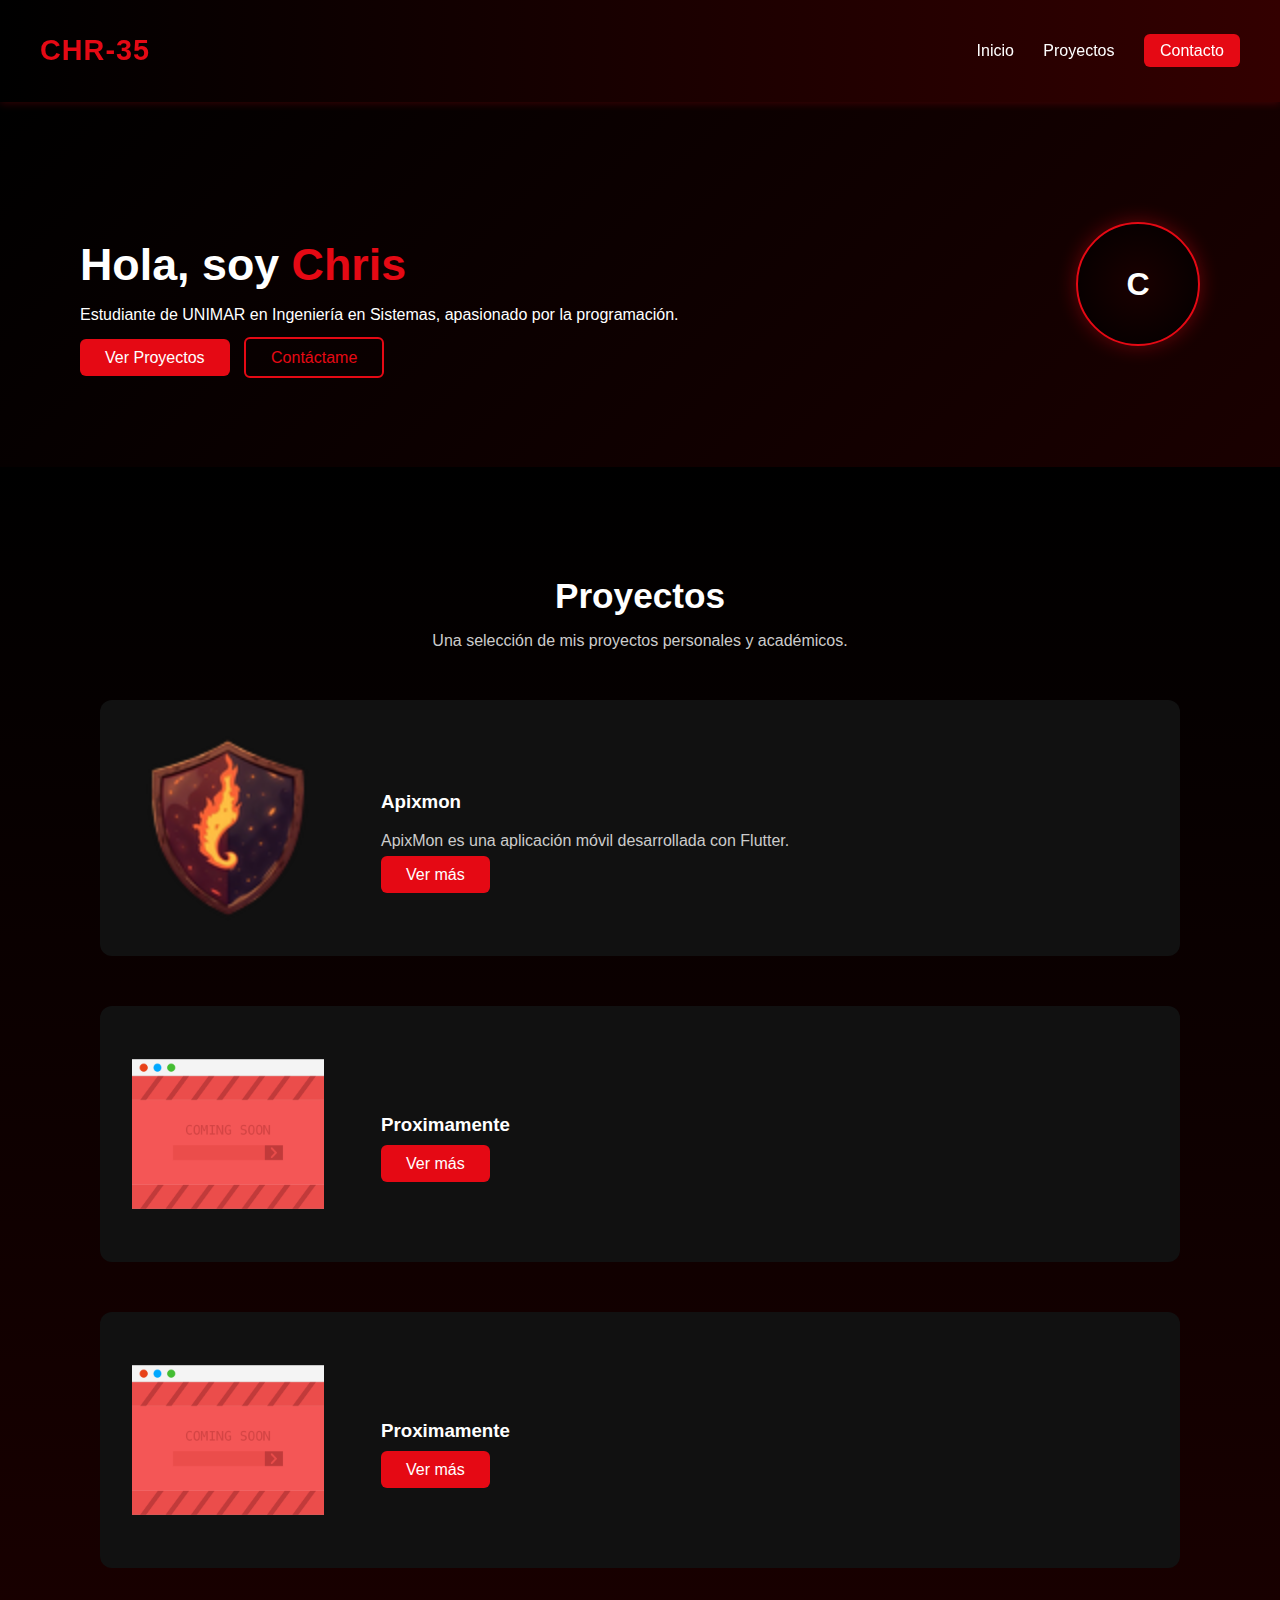
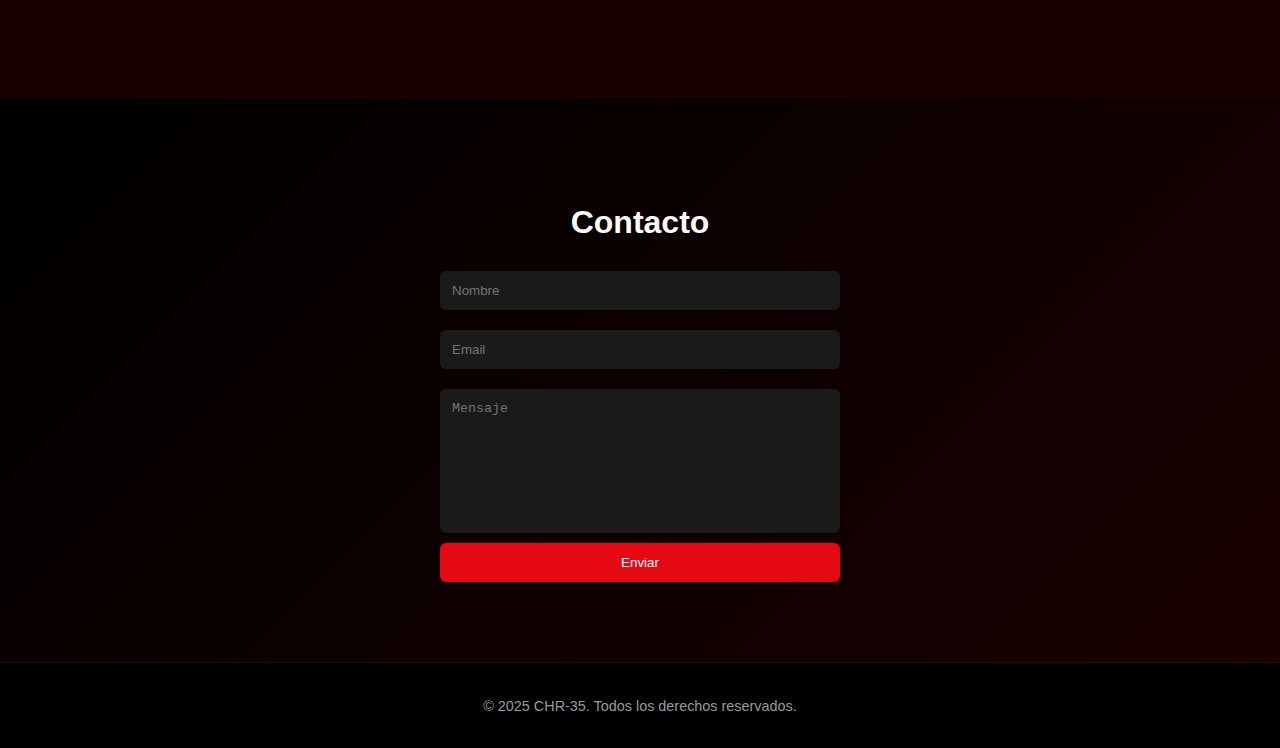
<file: index.html>
<!DOCTYPE html>
<html lang="es">

<head>
    <meta charset="UTF-8" />
    <meta name="viewport" content="width=device-width, initial-scale=1.0" />
    <title>Portafolio de Chris</title>
    <link rel="icon" href="../img/letra-c.png" />
    <link rel="stylesheet" href="css/styles.css" />
</head>

<body>
    <!-- Header -->
    <header class="site-header">
        <h1 class="logo">CHR-35</h1>
        <nav class="nav">
            <a href="#inicio">Inicio</a>
            <a href="#proyectos">Proyectos</a>
            <a href="#contacto" class="btn-header">Contacto</a>
        </nav>
    </header>

    <!-- Hero -->
    <section id="inicio" class="hero">
        <div class="hero-text">
            <h2>Hola, soy <span class="accent">Chris</span></h2>
            <p>Estudiante de UNIMAR en Ingeniería en Sistemas, apasionado por la programación.</p>
            <div class="hero-buttons">
                <a href="#proyectos" class="btn">Ver Proyectos</a>
                <a href="#contacto" class="btn-outline">Contáctame</a>
            </div>
        </div>
        <div class="hero-image">C</div>
    </section>

    <!-- Proyectos -->
    <section id="proyectos" class="projects">
        <h2>Proyectos</h2>
        <p>Una selección de mis proyectos personales y académicos.</p>

        <div class="project">
            <img src="/img/apixmonmini.png" alt="Proyecto A">
            <div class="project-info">
                <h3>Apixmon</h3>
                <p>ApixMon es una aplicación móvil desarrollada con Flutter.</p>
                <a href="/projects/apixmon.html" class="btn">Ver más</a>
            </div>
        </div>

        <div class="project">
            <img src="img/ventana.png" alt="Proyecto B">
            <div class="project-info">
                <h3>Proximamente</h3>
                <a href="/projects/coming_soon.html" class="btn">Ver más</a>
            </div>
        </div>

        <div class="project">
            <img src="img/ventana.png" alt="Proyecto C">
            <div class="project-info">
                <h3>Proximamente</h3>
                <a href="/projects/coming_soon.html" class="btn">Ver más</a>
            </div>
        </div>
    </section>

    <!-- Contacto -->
    <section id="contacto" class="contact">
        <h2>Contacto</h2>
        <form>
            <input type="text" placeholder="Nombre" required>
            <input type="email" placeholder="Email" required>
            <textarea placeholder="Mensaje" required></textarea>
            <button type="submit" class="btn">Enviar</button>
        </form>
    </section>

    <!-- Footer -->
    <footer>
        <p>&copy; 2025 CHR-35. Todos los derechos reservados.</p>
    </footer>
</body>

</html>
</file>
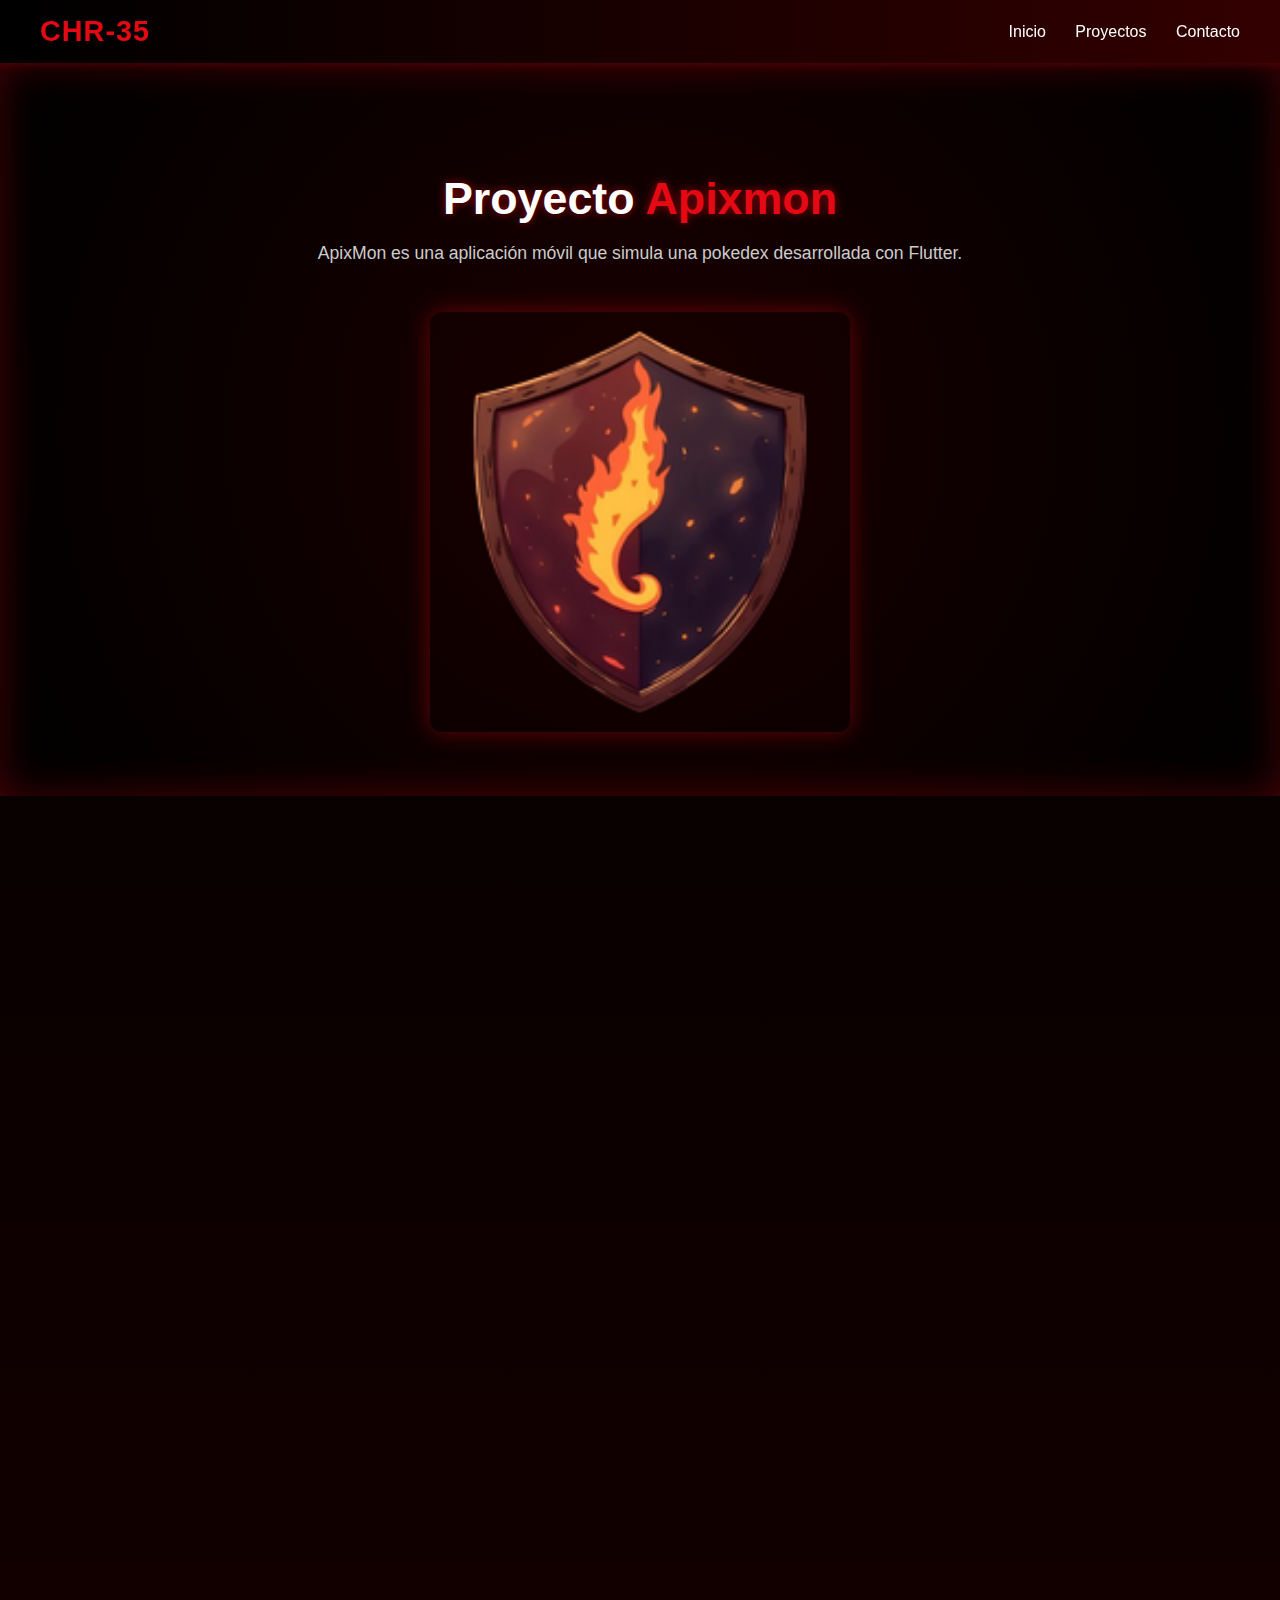
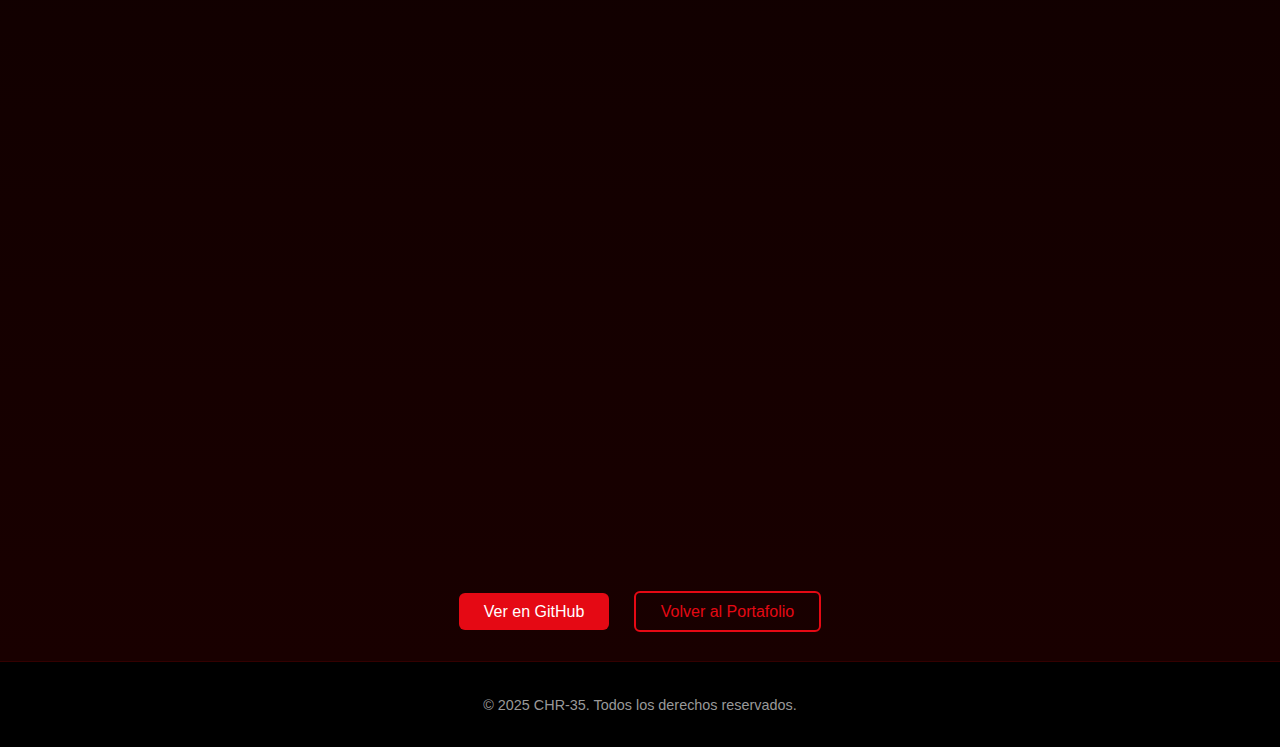
<file: projects/apixmon.html>
<!DOCTYPE html>
<html lang="es">

<head>
    <meta charset="UTF-8">
    <meta name="viewport" content="width=device-width, initial-scale=1.0">
    <title>Apixmon | Proyecto 1</title>
    <link rel="stylesheet" href="../css/styles.css">
    <link rel="icon" href="../img/letra-c.png" type="image/png">
</head>

<body>
    <!-- ===== Header ===== -->
    <header class="site-header">
        <div class="logo">CHR-35</div>
        <nav class="nav">
            <a href="../index.html">Inicio</a>
            <a href="../index.html#proyectos">Proyectos</a>
            <a href="../index.html#contacto">Contacto</a>
        </nav>
    </header>

    <!-- ===== Hero del Proyecto ===== -->
    <section class="project-hero">
        <h1>Proyecto <span>Apixmon</span></h1>
        <p class="subtitle">
            ApixMon es una aplicación móvil que simula una pokedex desarrollada con Flutter.
        </p>
        <div class="project-hero-img">
            <img src="../img/apixmon.png" alt="Proyecto Apixmon">
        </div>
    </section>

    <!-- ===== Sección Descripción ===== -->
    <section class="descripcion">
        <h2>Descripción general</h2>
        <p>
            ApixMon es una aplicación móvil desarrollada con
            <strong>Flutter</strong>, ApixMon es una aplicación móvil desarrollada con Flutter que funciona como una Pokédex digital completa. Utilizando la
            PokeAPI, ofrece una experiencia interactiva que permite explorar, buscar y filtrar Pokémon por tipo o región de forma
            eficiente. Cada criatura cuenta con una ficha detallada que presenta toda su información esencial de manera clara y
            organizada.
            
            La aplicación se distingue por su diseño visual moderno y elegante, basado en un tema oscuro que realza los colores de
            los Pokémon y mejora la experiencia de usuario. Su interfaz intuitiva y amigable garantiza una navegación fluida,
            haciendo que la gestión de tu colección Pokémon sea tanto práctica como visualmente atractiva.
        </p>
    </section>

    <!-- ===== Sección Características ===== -->
    <section class="caracteristicas">
        <h2>Características principales</h2>
        <ul>
            <li>🔎 Uso de la API pública <strong>PokéAPI</strong>.</li>
            <li>📋 Vista de detalles: imagen oficial, altura, peso, tipos y estadísticas base.</li>
            <li>🗂️ Filtro por región y tipo.</li>
            <li>🌙 Modo oscuro con esquema de colores negro y rojo.</li>
        </ul>
    </section>

    <!-- ===== Sección Galería ===== -->
    <section class="galeria">
        <h2>Galería del proyecto</h2>
        <div class="imagenes">
            <img src="../img/apixmon1.png" alt="Pantalla principal Apixmon">
            <img src="../img/apixmon2.png" alt="Resultados de búsqueda Apixmon">
            <img src="../img/apixmon3.png" alt="Detalle de Pokémon Apixmon">
        </div>
    </section>

    <!-- ===== Botones ===== -->
    <section class="botones-final">
        <a href="https://github.com/CHR-35/ApixMon" target="_blank" class="btn">Ver en GitHub</a>
        <a href="../index.html" class="btn-outline">Volver al Portafolio</a>
    </section>

    <!-- ===== Footer ===== -->
    <footer>
        <p>&copy; 2025 CHR-35. Todos los derechos reservados.</p>
    </footer>
</body>

</html>
</file>
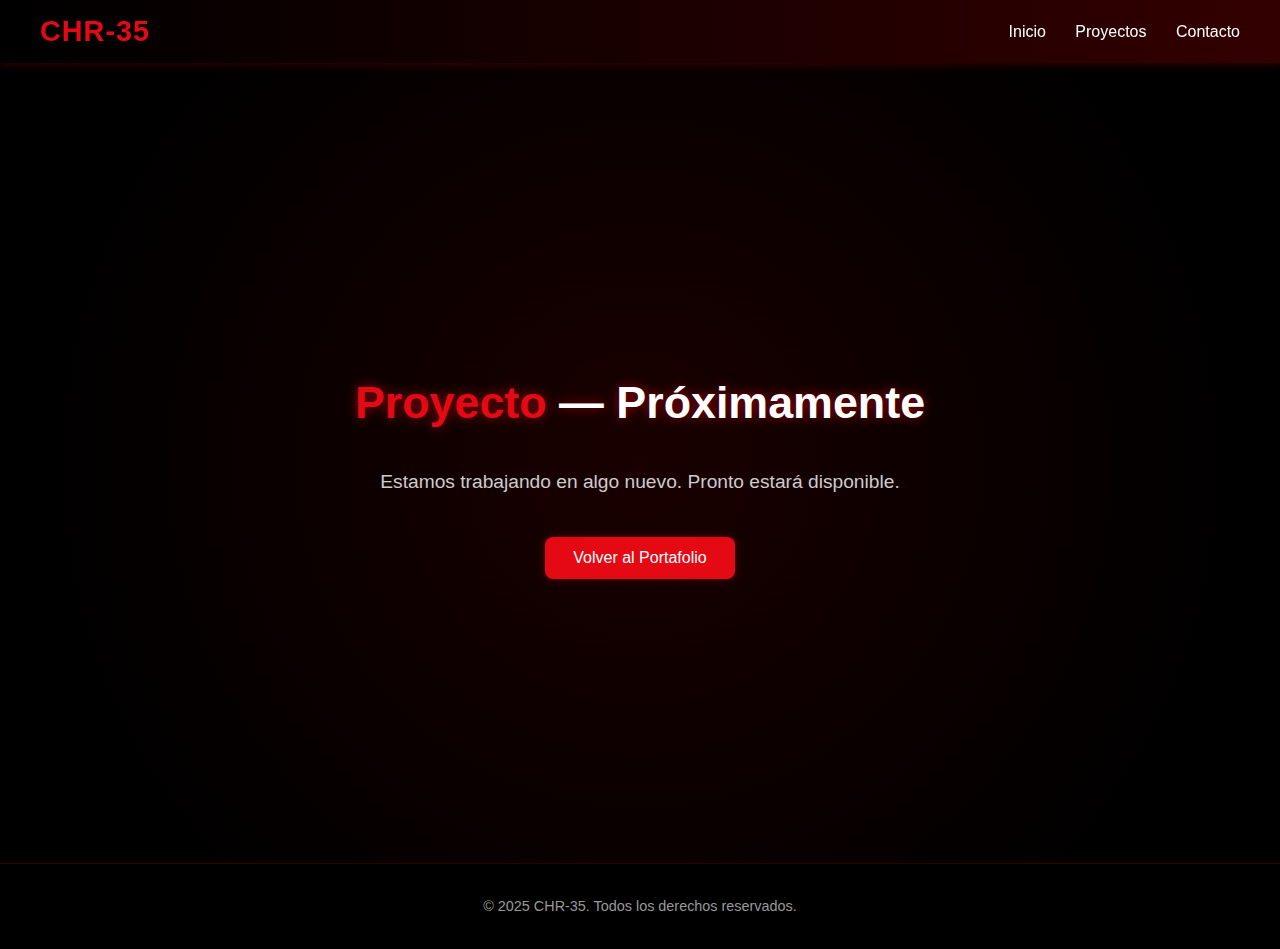
<file: projects/coming_soon.html>
<!DOCTYPE html>
<html lang="es">

<head>
    <meta charset="UTF-8">
    <meta name="viewport" content="width=device-width, initial-scale=1.0">
    <title>Próximamente</title>
    <link rel="stylesheet" href="../css/styles.css">
    <link rel="icon" type="image/png" href="../img/letra-c.png">
</head>

<body>
    <!-- Header -->
    <header class="site-header">
        <div class="logo">CHR-35</div>
        <nav class="nav">
            <a href="../index.html">Inicio</a>
            <a href="../index.html#proyectos">Proyectos</a>
            <a href="../index.html#contacto">Contacto</a>
        </nav>
    </header>

    <!-- Hero -->
    <main class="coming-soon">
        <h1><span class="accent">Proyecto</span> — Próximamente</h1>
        <p>Estamos trabajando en algo nuevo. Pronto estará disponible.</p>
        <a href="../index.html" class="btn">Volver al Portafolio</a>
    </main>

    <!-- Footer -->
    <footer>
        <p>&copy; 2025 CHR-35. Todos los derechos reservados.</p>
    </footer>
</body>

</html>
</file>
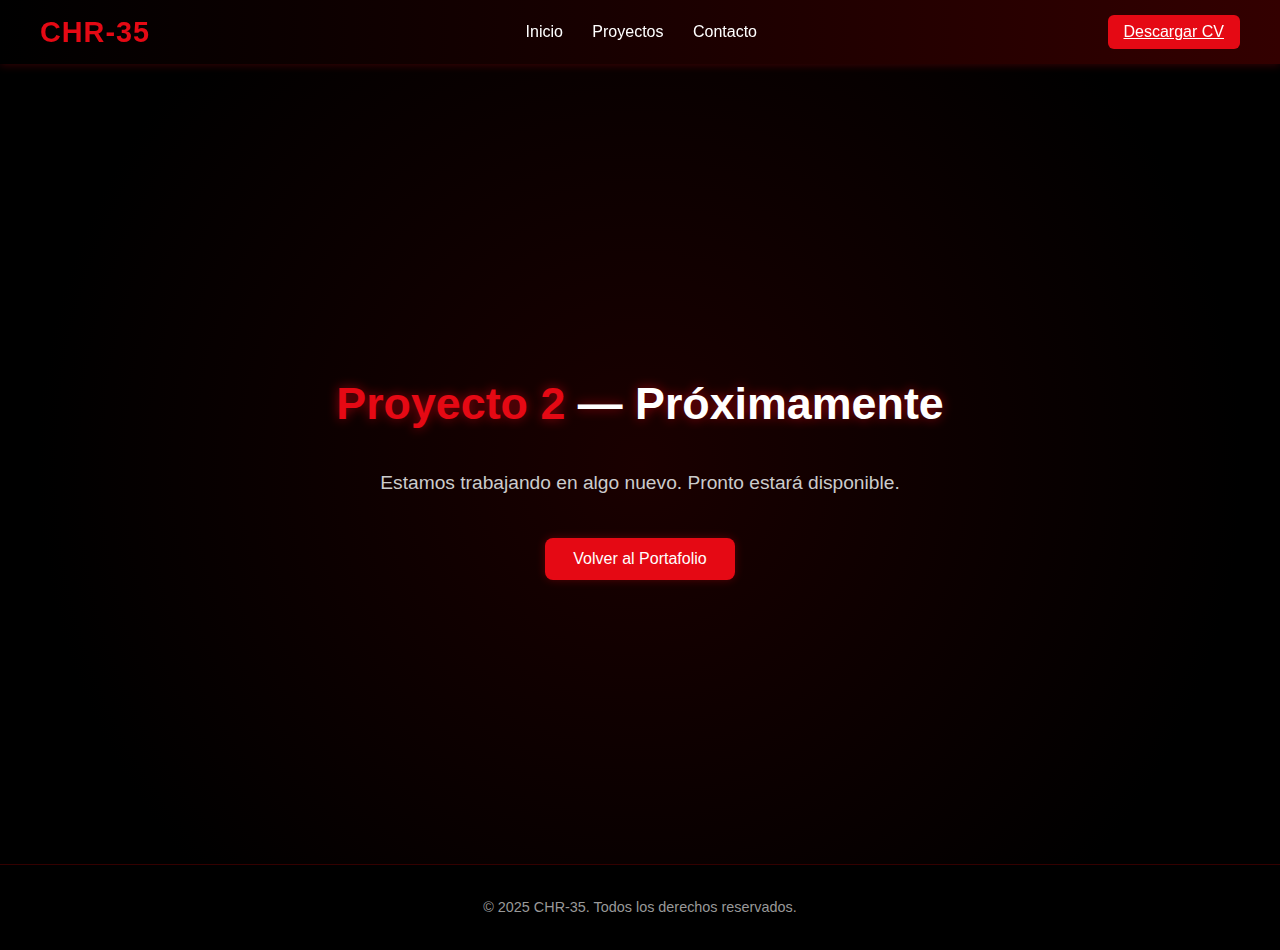
<file: projects/comming_soon-2.html>
<!DOCTYPE html>
<html lang="es">

<head>
    <meta charset="UTF-8">
    <meta name="viewport" content="width=device-width, initial-scale=1.0">
    <title>Próximamente</title>
    <link rel="stylesheet" href="../css/styles.css">
    <link rel="icon" type="image/png" href="../img/letra-c.png">
</head>

<body>
    <header class="site-header">
        <div class="logo">CHR-35</div>
        <nav class="nav">
            <a href="../index.html">Inicio</a>
            <a href="../index.html#projects">Proyectos</a>
            <a href="../index.html#contact">Contacto</a>
        </nav>
        <a href="#" class="btn-header">Descargar CV</a>
    </header>

    <main class="coming-soon">
        <h1><span class="accent">Proyecto 2</span> — Próximamente</h1>
        <p>Estamos trabajando en algo nuevo. Pronto estará disponible.</p>
        <a href="../index.html" class="btn">Volver al Portafolio</a>
    </main>

    <footer>
        <p>&copy; 2025 CHR-35. Todos los derechos reservados.</p>
    </footer>
</body>

</html>
</file>
<file: css/styles.css>
body {
    margin: 0;
    font-family: 'Poppins', sans-serif;
    background: linear-gradient(180deg, #000 0%, #1a0000 100%);
    color: #fff;
}

/* Header */
.site-header {
    display: flex;
    justify-content: space-between;
    align-items: center;
    background: linear-gradient(90deg, #000, #330000);
    padding: 15px 40px;
    position: sticky;
    top: 0;
    z-index: 100;
    box-shadow: 0 2px 8px rgba(229, 9, 20, 0.2);
}

.logo {
    color: #e50914;
    font-size: 1.8rem;
    font-weight: bold;
    letter-spacing: 1px;
}

.nav a {
    color: #fff;
    text-decoration: none;
    margin-left: 25px;
    transition: color 0.3s;
}

.nav a:hover {
    color: #e50914;
}

.btn-header {
    background-color: #e50914;
    color: #fff;
    padding: 8px 16px;
    border-radius: 6px;
    transition: background-color 0.3s;
}

.btn-header:hover {
    background-color: #ff2a2a;
}

/* Hero */
.hero {
    display: flex;
    justify-content: space-between;
    align-items: center;
    background: linear-gradient(135deg, #000, #1a0000);
    padding: 100px 80px;
    flex-wrap: wrap;
    text-align: left;
}

.hero-text {
    max-width: 600px;
}

.hero-text h2 {
    font-size: 2.8em;
    color: #fff;
    margin-bottom: 10px;
}

.accent {
    color: #e50914;
}

.hero-buttons {
    margin-top: 25px;
}

.btn {
    background-color: #e50914;
    color: #fff;
    padding: 10px 25px;
    text-decoration: none;
    border-radius: 6px;
    transition: transform 0.3s, background-color 0.3s;
}

.btn:hover {
    background-color: #ff2a2a;
    transform: translateY(-3px);
}

.btn-outline {
    border: 2px solid #e50914;
    color: #e50914;
    padding: 10px 25px;
    margin-left: 10px;
    border-radius: 6px;
    text-decoration: none;
    transition: 0.3s;
}

.btn-outline:hover {
    background-color: #e50914;
    color: #fff;
    transform: translateY(-3px);
}

.hero-image {
    background: radial-gradient(circle, #1a0000, #000);
    border: 2px solid #e50914;
    color: #fff;
    font-size: 2em;
    font-weight: bold;
    width: 120px;
    height: 120px;
    display: flex;
    justify-content: center;
    align-items: center;
    border-radius: 50%;
    box-shadow: 0 0 20px rgba(229, 9, 20, 0.4);
}

/* Proyectos */
.projects {
    padding: 80px 100px;
    text-align: center;
    background: linear-gradient(180deg, #000, #1a0000);
}

.projects h2 {
    color: #fff;
    font-size: 2.2em;
    margin-bottom: 10px;
}

.projects p {
    color: #ccc;
}

.project {
    display: flex;
    align-items: center;
    background-color: #111;
    margin: 50px 0;
    border-radius: 12px;
    overflow: hidden;
    transition: transform 0.4s ease, box-shadow 0.3s;
}

.project:hover {
    transform: scale(1.04);
    box-shadow: 0 0 20px rgba(229, 9, 20, 0.4);
}

.project img {
    width: 192px;
    height: 192px;
    object-fit: cover;
    padding: 2rem;
}

.project-info {
    padding: 25px;
    text-align: left;
}

/* Contacto */
.contact {
    background: linear-gradient(135deg, #000, #1a0000);
    padding: 80px 100px;
    text-align: center;
}

.contact h2 {
    color: #fff;
    font-size: 2em;
    margin-bottom: 20px;
}

.contact form {
    display: flex;
    flex-direction: column;
    max-width: 400px;
    margin: 0 auto;
}

.contact input,
.contact textarea {
    margin: 10px 0;
    padding: 12px;
    border: none;
    border-radius: 6px;
    background-color: #1a1a1a;
    color: #fff;
}

.contact textarea {
    height: 120px;
    resize: none;
}

.contact button {
    background-color: #e50914;
    border: none;
    color: white;
    padding: 12px;
    border-radius: 6px;
    cursor: pointer;
    transition: background-color 0.3s, transform 0.3s;
}

.contact button:hover {
    background-color: #ff2a2a;
    transform: translateY(-3px);
}

/* Apixmon */
.project-hero {
    background: radial-gradient(circle, #1a0000, #000);
    text-align: center;
    padding: 80px 40px 60px;
    box-shadow: inset 0 0 40px rgba(229, 9, 20, 0.3);
    animation: fadeIn 1.2s ease-in-out;
}

.project-hero h1 {
    font-size: 2.8em;
    margin-bottom: 15px;
    color: #fff;
    text-shadow: 0 0 10px rgba(229, 9, 20, 0.6);
}

.project-hero span {
    color: #e50914;
}

.subtitle {
    color: #ccc;
    font-size: 1.1em;
    max-width: 700px;
    margin: 0 auto 25px;
    line-height: 1.6;
}

.project-hero-img img {
    margin-top: 20px;
    width: 420px;
    max-width: 90%;
    border-radius: 12px;
    box-shadow: 0 0 25px rgba(229, 9, 20, 0.4);
    transition: transform 0.4s ease;
}

.project-hero-img img:hover {
    transform: scale(1.05);
}

/* Secciones de Apixmon */
.descripcion,
.caracteristicas,
.galeria {
    padding: 50px 100px;
    max-width: 1000px;
    margin: 0 auto;
    animation: fadeUp 1.3s ease forwards;
    opacity: 0;
}

.descripcion {
    padding-top: 60px;
    padding-bottom: 40px;
}

.caracteristicas {
    padding-top: 40px;
    padding-bottom: 40px;
}

.galeria {
    padding-top: 40px;
    padding-bottom: 60px;
}

.descripcion h2,
.caracteristicas h2,
.galeria h2 {
    color: #e50914;
    font-size: 1.8em;
    margin-bottom: 15px;
    border-left: 4px solid #e50914;
    padding-left: 10px;
}

.descripcion p {
    color: #ddd;
    line-height: 1.6;
    margin-bottom: 10px;
}

.caracteristicas li {
    background: #111;
    margin: 8px 0;
    padding: 10px 15px;
    border-left: 3px solid #e50914;
    border-radius: 6px;
    color: #eee;
    transition: transform 0.3s ease, box-shadow 0.3s ease;
}

.caracteristicas li:hover {
    transform: translateX(8px);
    box-shadow: 0 0 12px rgba(229, 9, 20, 0.4);
}

/* Galeria apixmon */
.galeria .imagenes {
    display: flex;
    justify-content: center;
    flex-wrap: wrap;
    gap: 20px;
    margin-top: 25px;
}

.galeria img {
    width: 65x;
    height: 500px;
    border-radius: 10px;
    object-fit: cover;
    box-shadow: 0 0 10px rgba(229, 9, 20, 0.4);
    transition: transform 0.4s ease;
}

.galeria img:hover {
    transform: scale(1.06);
}

/* Botones apixmon */
.botones-final {
    text-align: center;
    padding: 40px 0;
}

.botones-final .btn,
.botones-final .btn-outline {
    margin: 10px;
}

/* Coming soon */
.coming-soon {
    display: flex;
    flex-direction: column;
    justify-content: center;
    align-items: center;
    height: 80vh;
    text-align: center;
    color: #fff;
    background: radial-gradient(circle at center, #1a0000 0%, #000 80%);
    padding: 40px;
    animation: fadeIn 1.5s ease-in-out;
}

.coming-soon h1 {
    font-size: 2.8em;
    margin-bottom: 20px;
    color: #fff;
    text-shadow: 0 0 12px rgba(229, 9, 20, 0.6);
}

.coming-soon .accent {
    color: #e50914;
}

.coming-soon p {
    font-size: 1.2em;
    color: #ccc;
    margin-bottom: 40px;
    max-width: 600px;
    line-height: 1.6;
}

/* Botones comming soon*/
.coming-soon .btn {
    background-color: #e50914;
    color: #fff;
    padding: 12px 28px;
    text-decoration: none;
    border-radius: 8px;
    transition: all 0.3s ease;
    box-shadow: 0 0 10px rgba(229, 9, 20, 0.3);
}

.coming-soon .btn:hover {
    background-color: #ff2a2a;
    transform: scale(1.05);
    box-shadow: 0 0 20px rgba(229, 9, 20, 0.6);
}

/* Footer */
footer {
    background-color: #000;
    color: #999;
    text-align: center;
    padding: 20px;
    font-size: 0.9em;
    border-top: 1px solid #330000;
}

/* Animaciones */
@keyframes fadeIn {
    from {
        opacity: 0;
        transform: translateY(-20px);
    }

    to {
        opacity: 1;
        transform: translateY(0);
    }
}

@keyframes fadeUp {
    from {
        opacity: 0;
        transform: translateY(40px);
    }

    to {
        opacity: 1;
        transform: translateY(0);
    }
}
</file>
